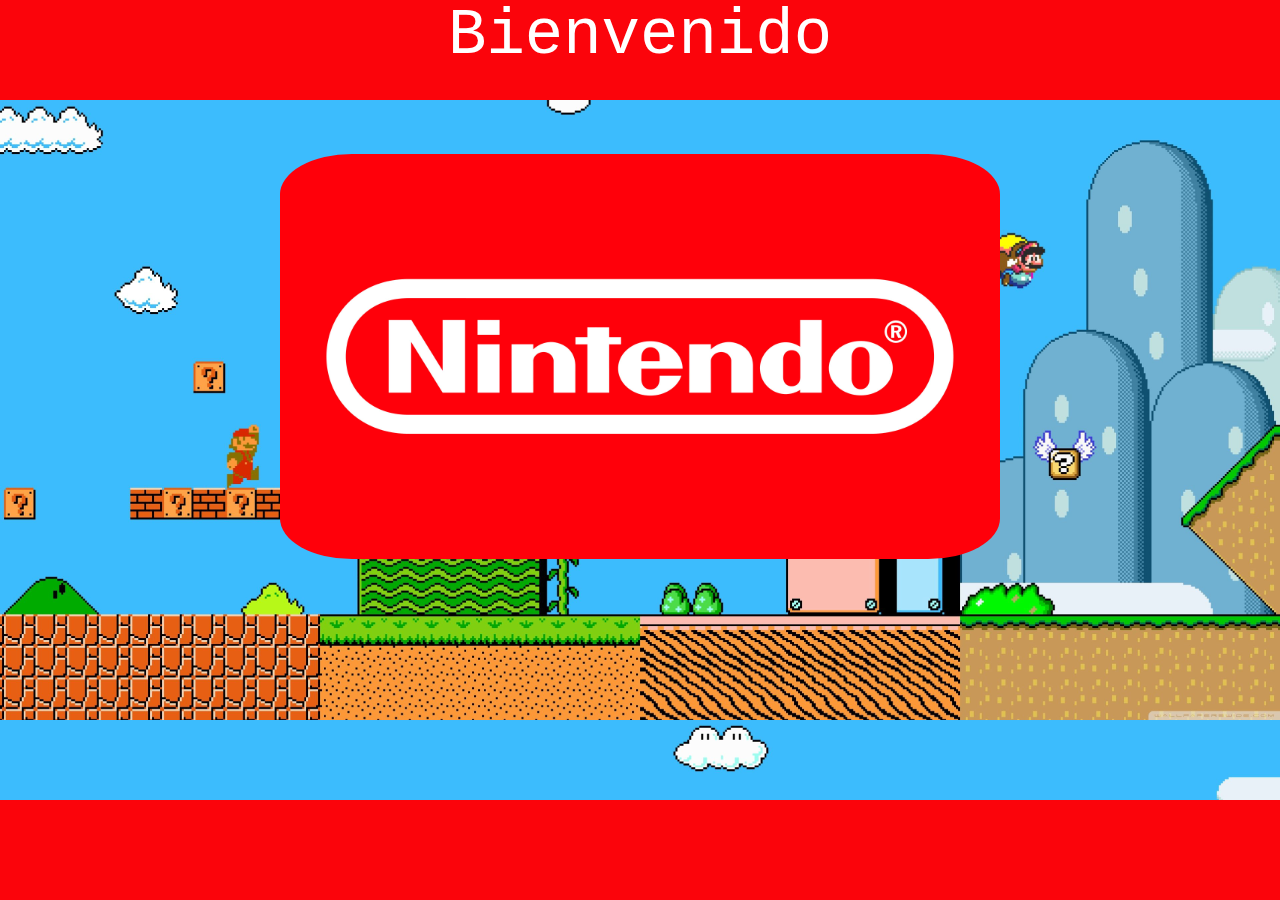
<file: index.html>
<!-- 
Nombre: Ángel Ruíz García
Fecha de publicación: 6 de Julio del 2021
Ultima actualisación: 
Descripción:

-->

<!DOCTYPE html>
<html>
	<head>
		<title>Nintendo</title>
        <meta charset="utf-8">
        <link rel="icon" href="https://i.pinimg.com/originals/7f/26/53/7f265399d5e91d016acc47d24fffbe43.jpg">
		<link rel="stylesheet" type="text/css" href="Estilos.css">
        <meta name="viewport" content="width=device-width, initial-scale=1.0">
	</head>
	<body>
        <header>
             <div class="Titulo">Bienvenido</div>
        </header>
        <main>
            <div class="div-img hidden">
            <center><a href="Principal.html"><img class="img" src="Nilogo.jpg"></a></center>
            </div>
        </main>
        <footer></footer>
</body> 
</html>
</file>
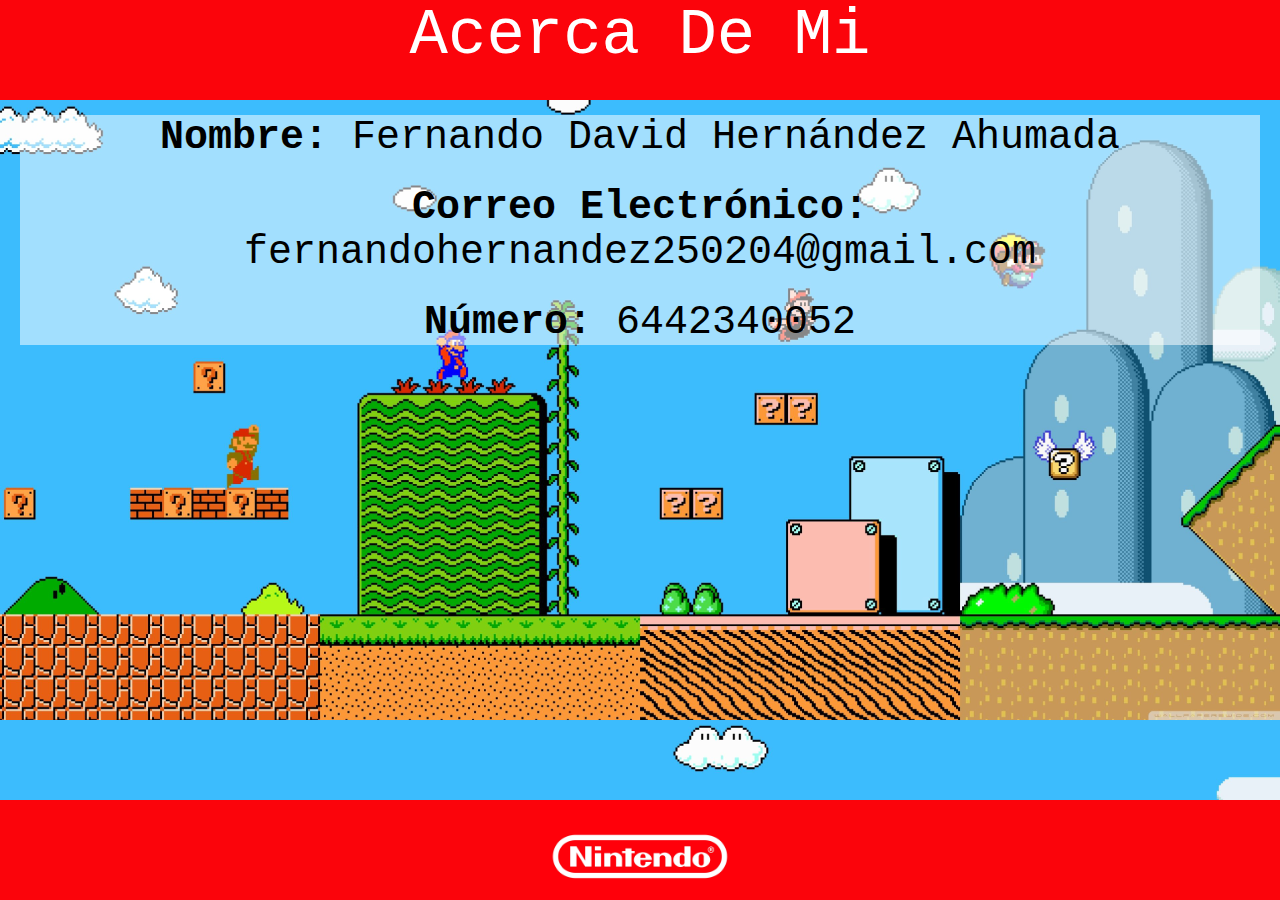
<file: AcercaDe.html>
<!-- 
Nombre: Ángel Ruíz García
Fecha de publicación: 6 de Julio del 2021
Ultima actualisación: 
Descripción:

-->

<!DOCTYPE html>
<html>
    <head>
        <title>Nintendo</title>
        <meta charset="utf-8">
        <link rel="icon" href="https://i.pinimg.com/originals/7f/26/53/7f265399d5e91d016acc47d24fffbe43.jpg">
		<link rel="stylesheet" type="text/css" href="Estilos.css">
        <meta name="viewport" content="width=device-width, initial-scale=1.0">
    </head>
    <body>
        <header>
            <div class="Titulo">Acerca De Mi</div>
        </header>

        <br><br><br><br><br>
        <center>
            <div class="Transparente">
                <p class="Palabras"><b>Nombre:</b> Fernando David Hernández Ahumada</p>
                <p class="Palabras"><b>Correo Electrónico:</b> fernandohernandez250204@gmail.com</p>
                <p class="Palabras"><b>Número:</b> 6442340052</p>
            </div>
        </center>
        <br><br><br><br><br>

        <footer>
            <a href="Principal.html"><img class="ImagenLogo" src="Nilogo.jpg"></a>
        </footer>
    </body>
</html>
</file>
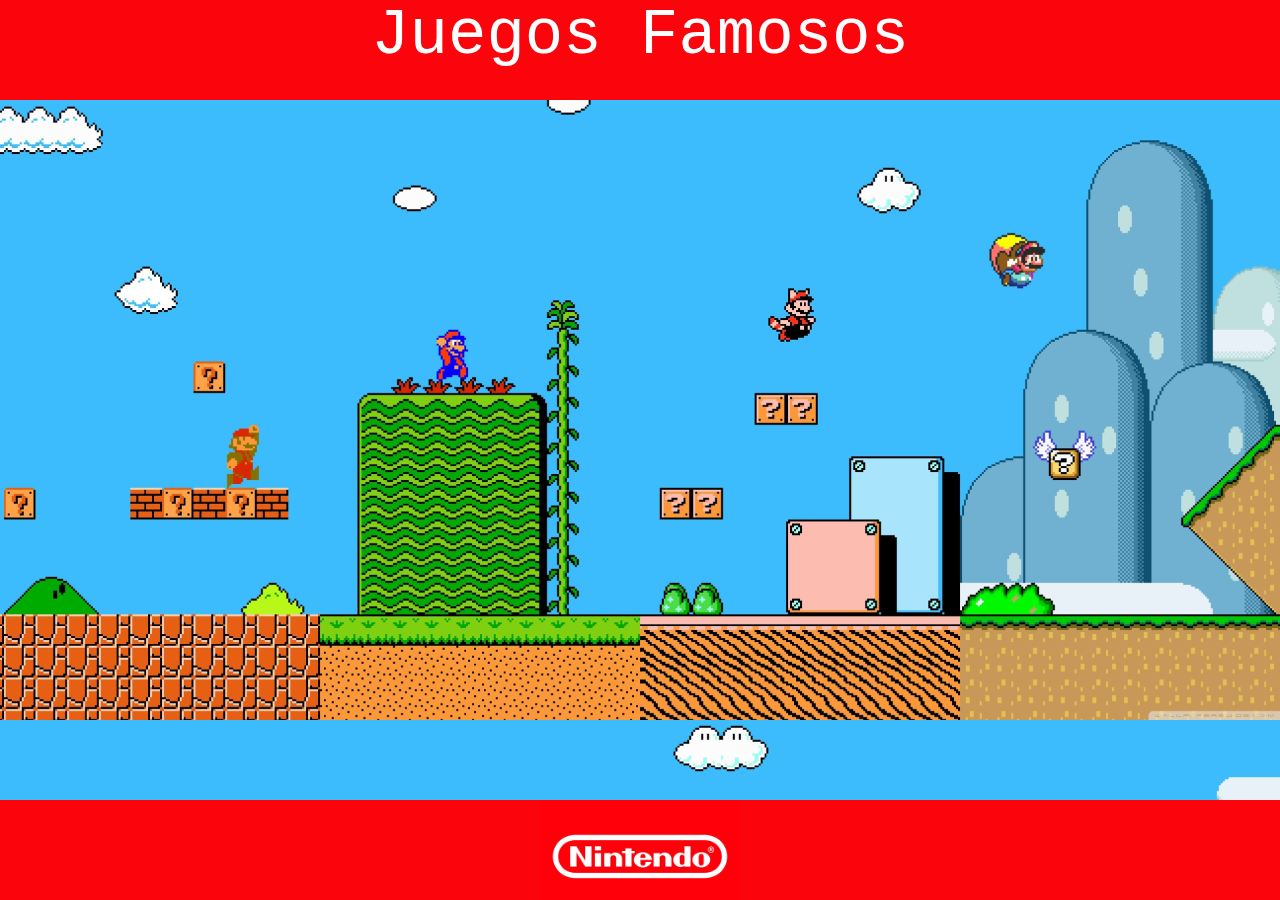
<file: AcercaDeNosotros.html>
<!-- 
Nombre: Ángel Ruíz García
Fecha de publicación: 6 de Julio del 2021
Ultima actualisación: 
Descripción:

-->

<!DOCTYPE html>
<html>
    <head>
        <title>Nintendo</title>
        <meta charset="utf-8">
        <link rel="icon" href="https://i.pinimg.com/originals/7f/26/53/7f265399d5e91d016acc47d24fffbe43.jpg">
		<link rel="stylesheet" type="text/css" href="Estilos.css">
        <meta name="viewport" content="width=device-width, initial-scale=1.0">
    </head>
    <body>
        <header>
            <div class="Titulo">Juegos Famosos</div>
        </header>

        <center>


        </center>
        
        <footer>
            <a href="Principal.html"><img class="ImagenLogo" src="Nilogo.jpg"></a>
        </footer>
    </body>
</html>
</file>
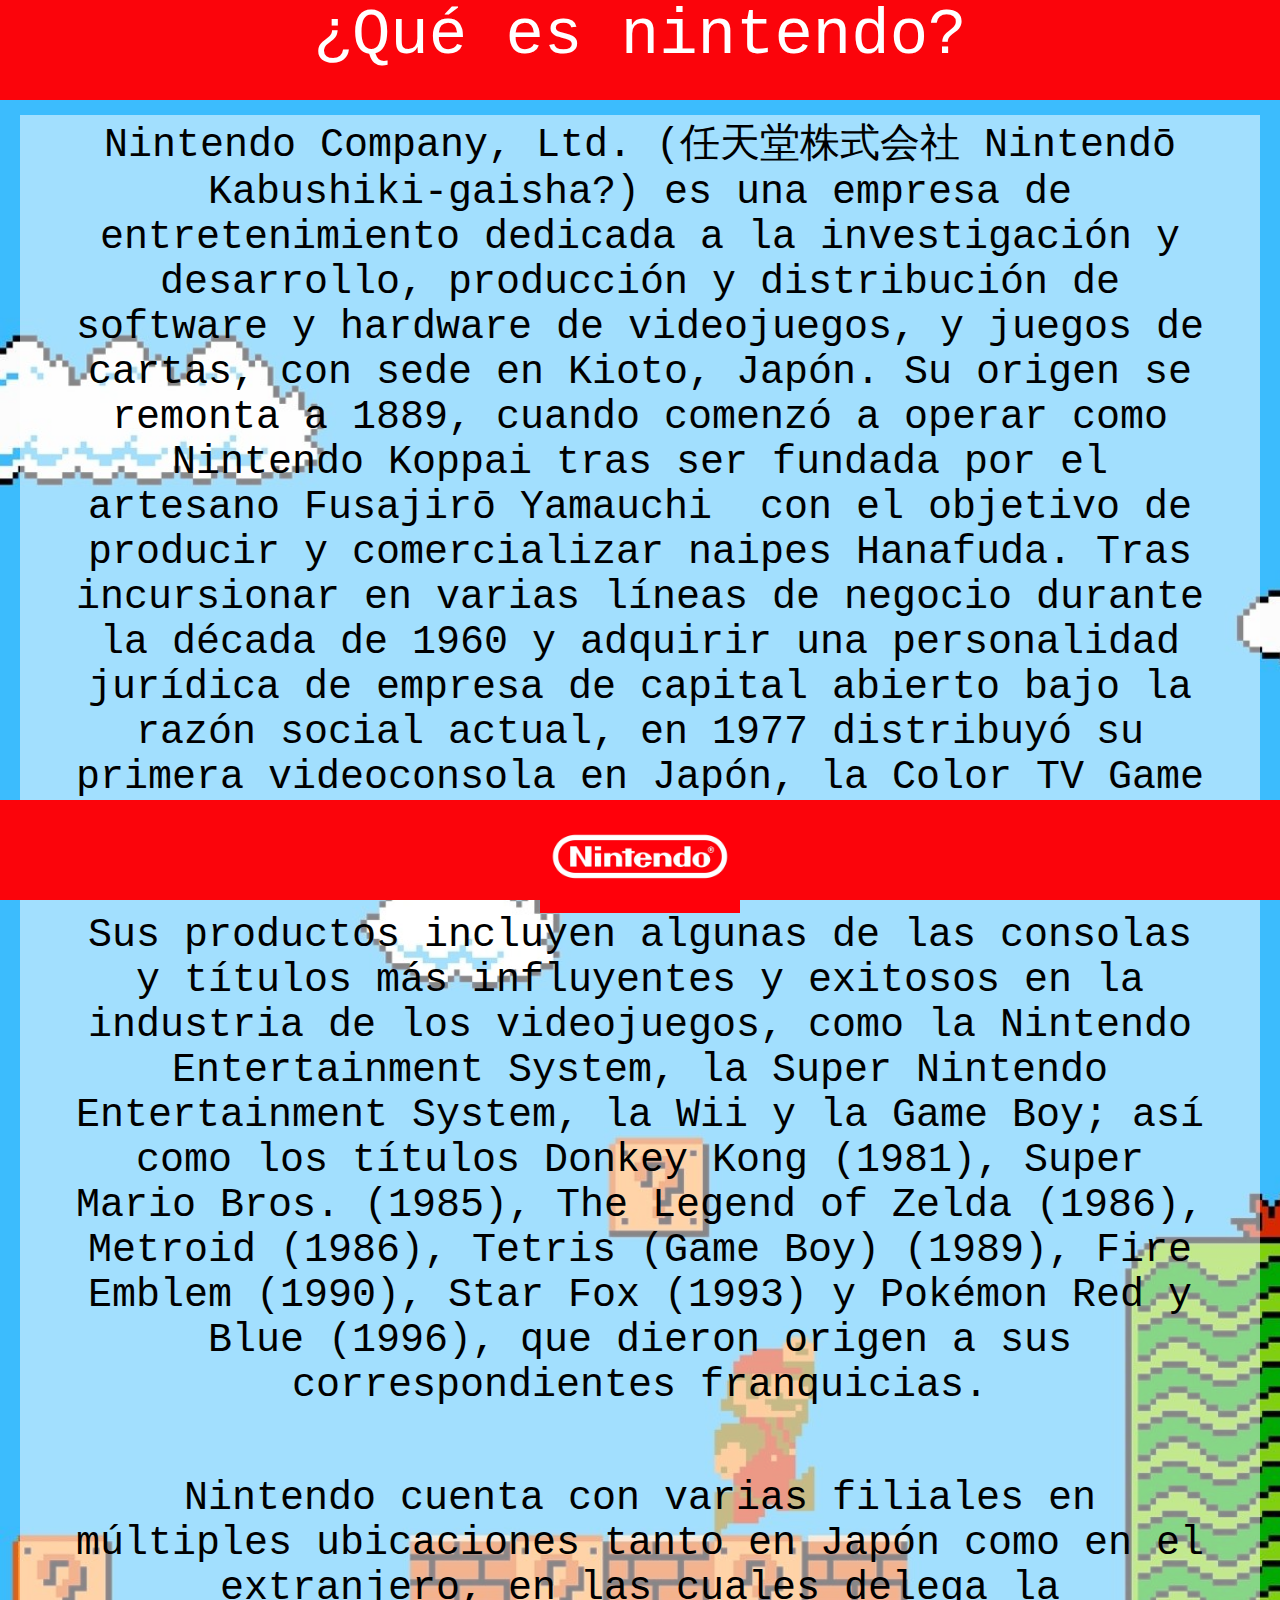
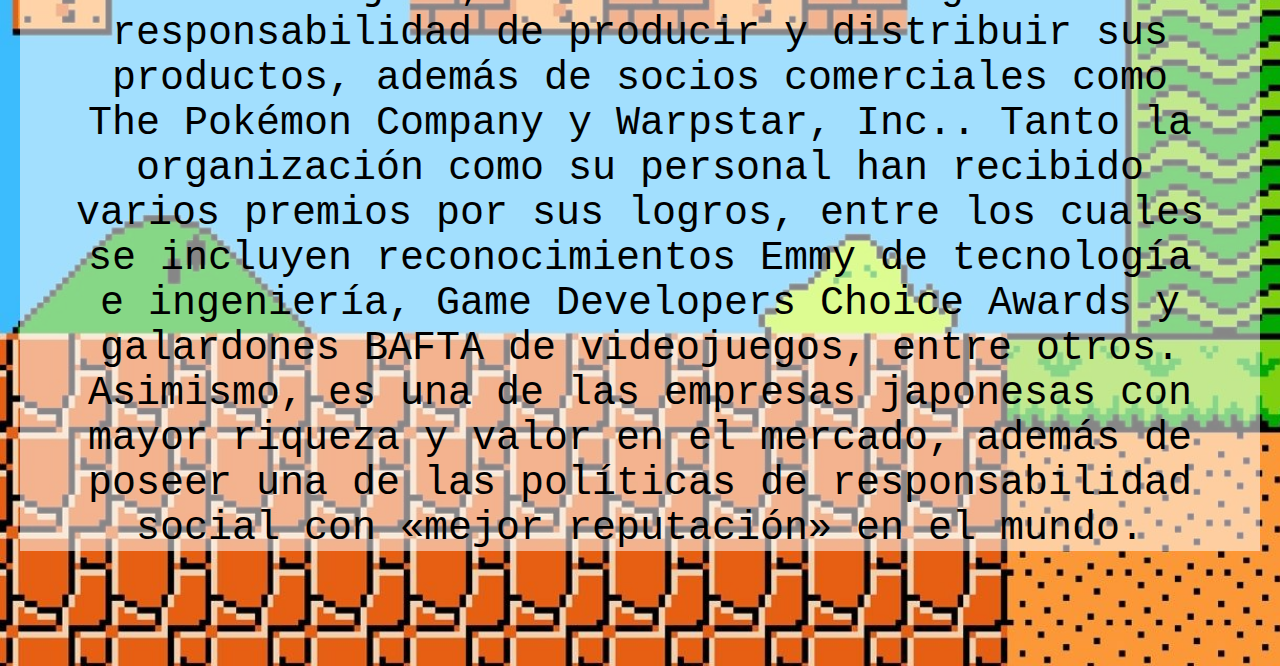
<file: InformacionGeneral.html>
<!-- 
Nombre: Ángel Ruíz García
Fecha de publicación: 6 de Julio del 2021
Ultima actualisación: 
Descripción:

-->

<!DOCTYPE html>
<html>
    <head>
        <title>Nintendo</title>
        <meta charset="utf-8">
        <link rel="icon" href="https://i.pinimg.com/originals/7f/26/53/7f265399d5e91d016acc47d24fffbe43.jpg">
		<link rel="stylesheet" type="text/css" href="Estilos.css">
        <meta name="viewport" content="width=device-width, initial-scale=1.0">
    </head>
    <body>
        <header>
            <div class="Titulo">¿Qué es nintendo?</div>
        </header>

        <br><br><br><br><br>
		<center>
            <div class="Transparente">
		        <p class="Palabras">​Nintendo Company, Ltd. (任天堂株式会社 Nintendō Kabushiki-gaisha?) es una empresa de entretenimiento dedicada a la investigación y desarrollo, producción y distribución de software y hardware de videojuegos, y juegos de cartas, con sede en Kioto, Japón. Su origen se remonta a 1889, cuando comenzó a operar como Nintendo Koppai tras ser fundada por el artesano Fusajirō Yamauchi ​ con el objetivo de producir y comercializar naipes Hanafuda. Tras incursionar en varias líneas de negocio durante la década de 1960 y adquirir una personalidad jurídica de empresa de capital abierto bajo la razón social actual, en 1977 distribuyó su primera videoconsola en Japón, la Color TV Game 15.</p>
                <br>
                <p class="Palabras">Sus productos incluyen algunas de las consolas y títulos más influyentes y exitosos en la industria de los videojuegos, como la Nintendo Entertainment System, la Super Nintendo Entertainment System,​ la Wii y la Game Boy; así como los títulos Donkey Kong (1981), Super Mario Bros. (1985), The Legend of Zelda (1986), Metroid (1986), Tetris (Game Boy) (1989), Fire Emblem (1990), Star Fox (1993) y Pokémon Red y Blue (1996), que dieron origen a sus correspondientes franquicias.</p>
                <br>
                <p class="Palabras">Nintendo cuenta con varias filiales en múltiples ubicaciones tanto en Japón como en el extranjero, en las cuales delega la responsabilidad de producir y distribuir sus productos, además de socios comerciales como The Pokémon Company y Warpstar, Inc..​ Tanto la organización como su personal han recibido varios premios por sus logros, entre los cuales se incluyen reconocimientos Emmy de tecnología e ingeniería, Game Developers Choice Awards y galardones BAFTA de videojuegos, entre otros. Asimismo, es una de las empresas japonesas con mayor riqueza y valor en el mercado,​ además de poseer una de las políticas de responsabilidad social con «mejor reputación» en el mundo.</p>
            </div>
        </center>
        <br><br><br><br><br>

        <footer>
            <a href="Principal.html"><img class="ImagenLogo" src="Nilogo.jpg"></a>
        </footer>
    </body>
</html>
</file>
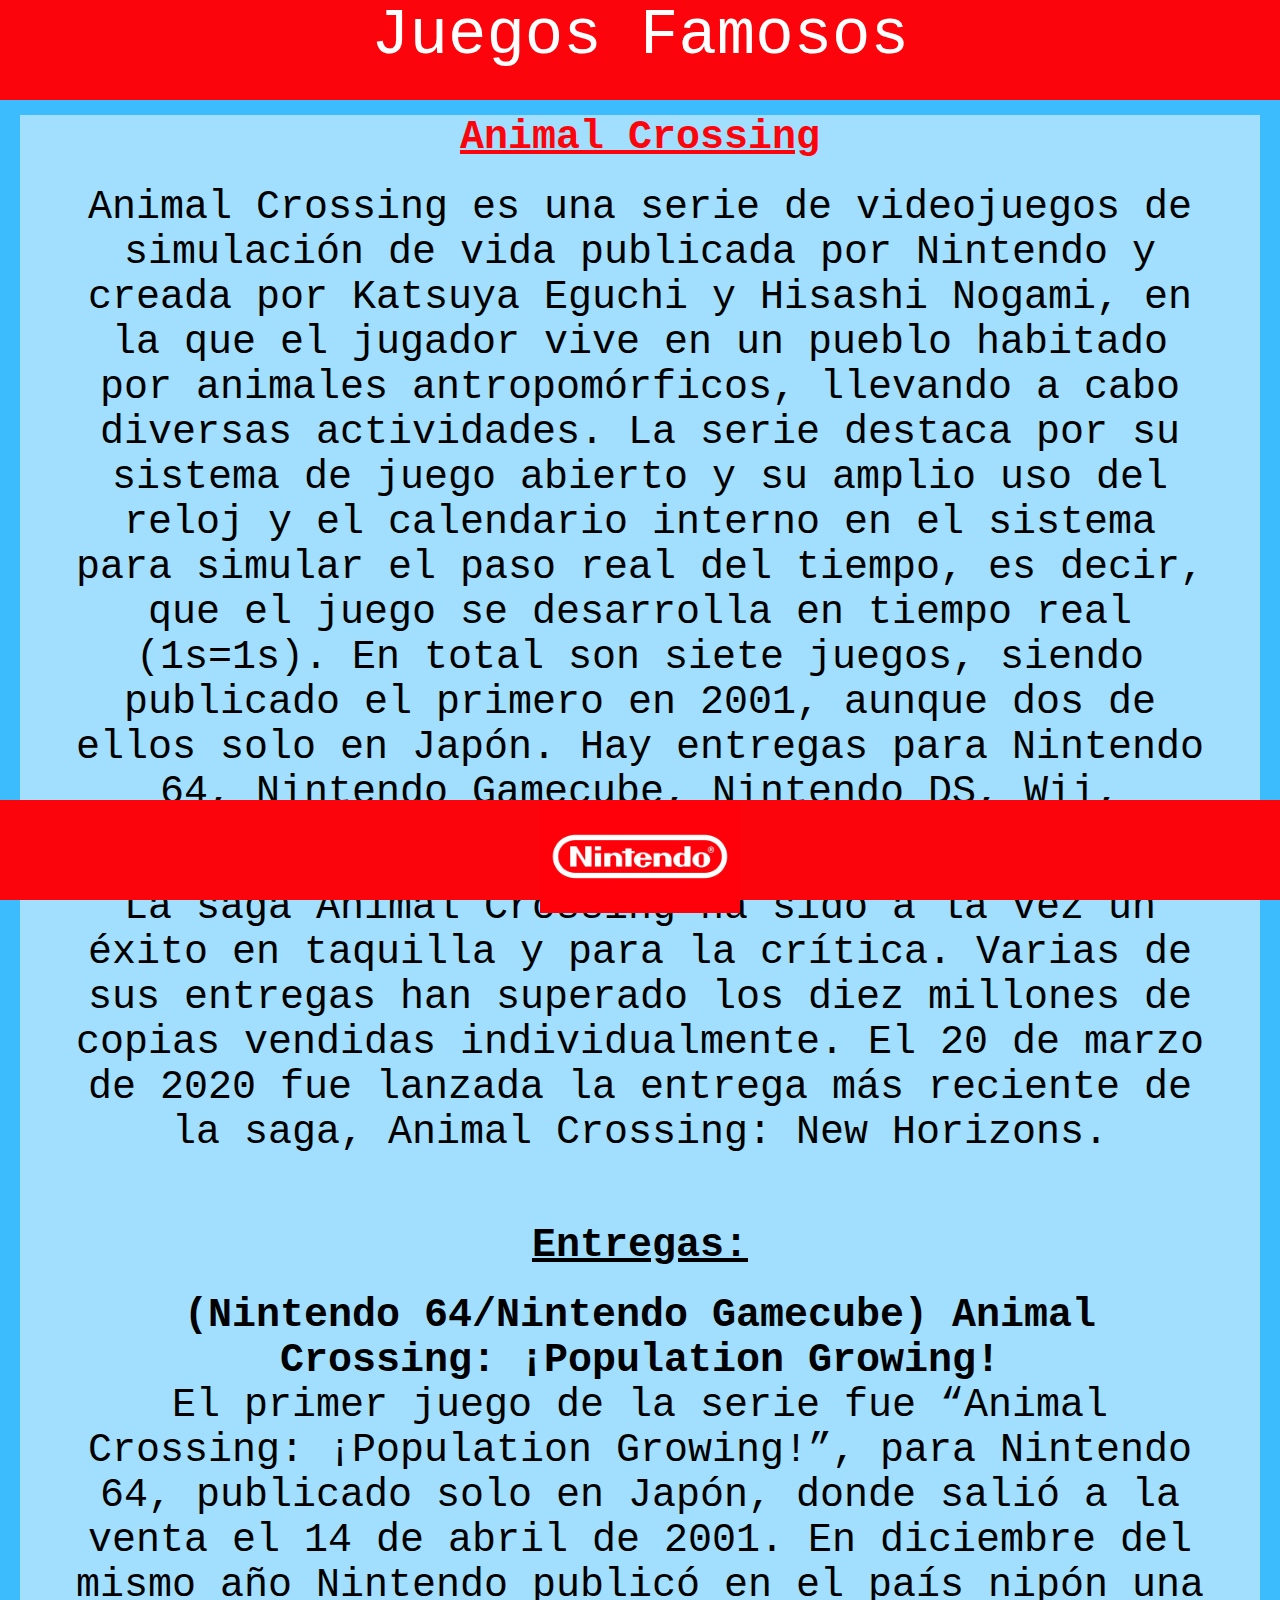
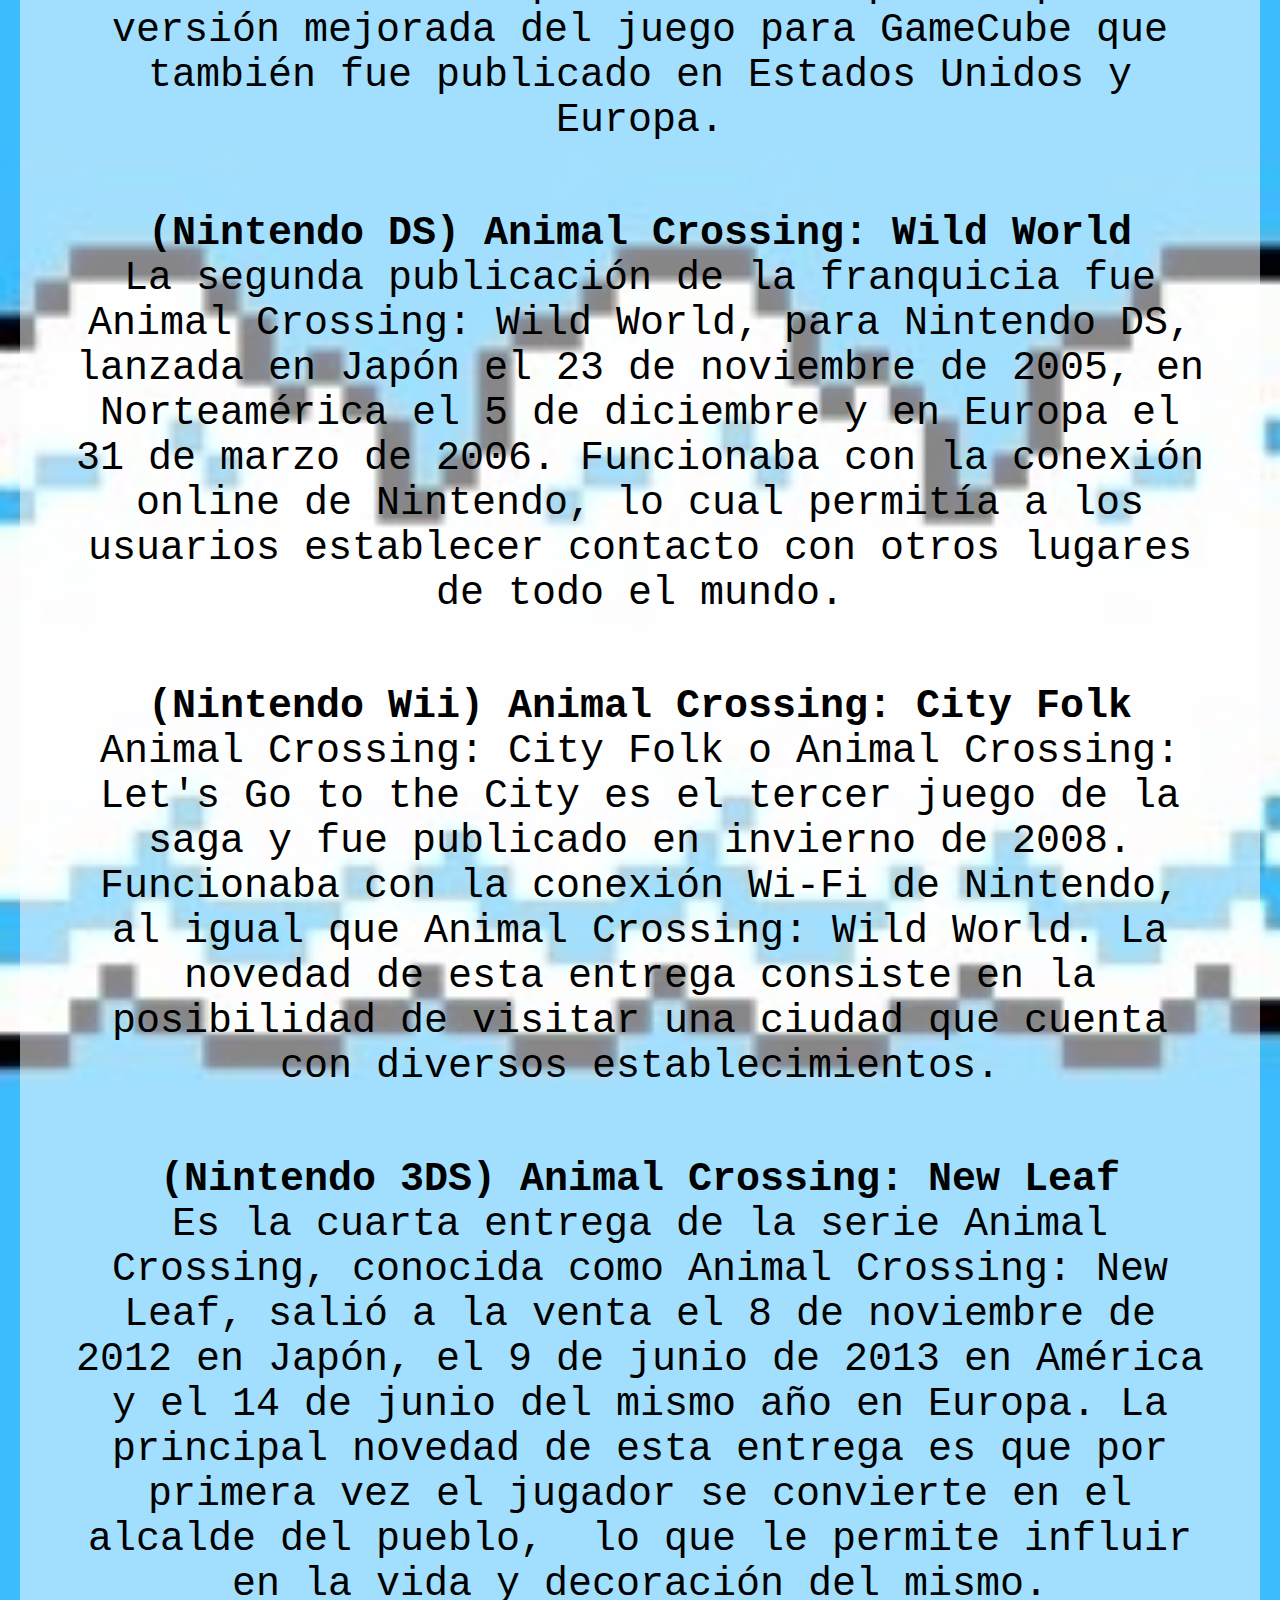
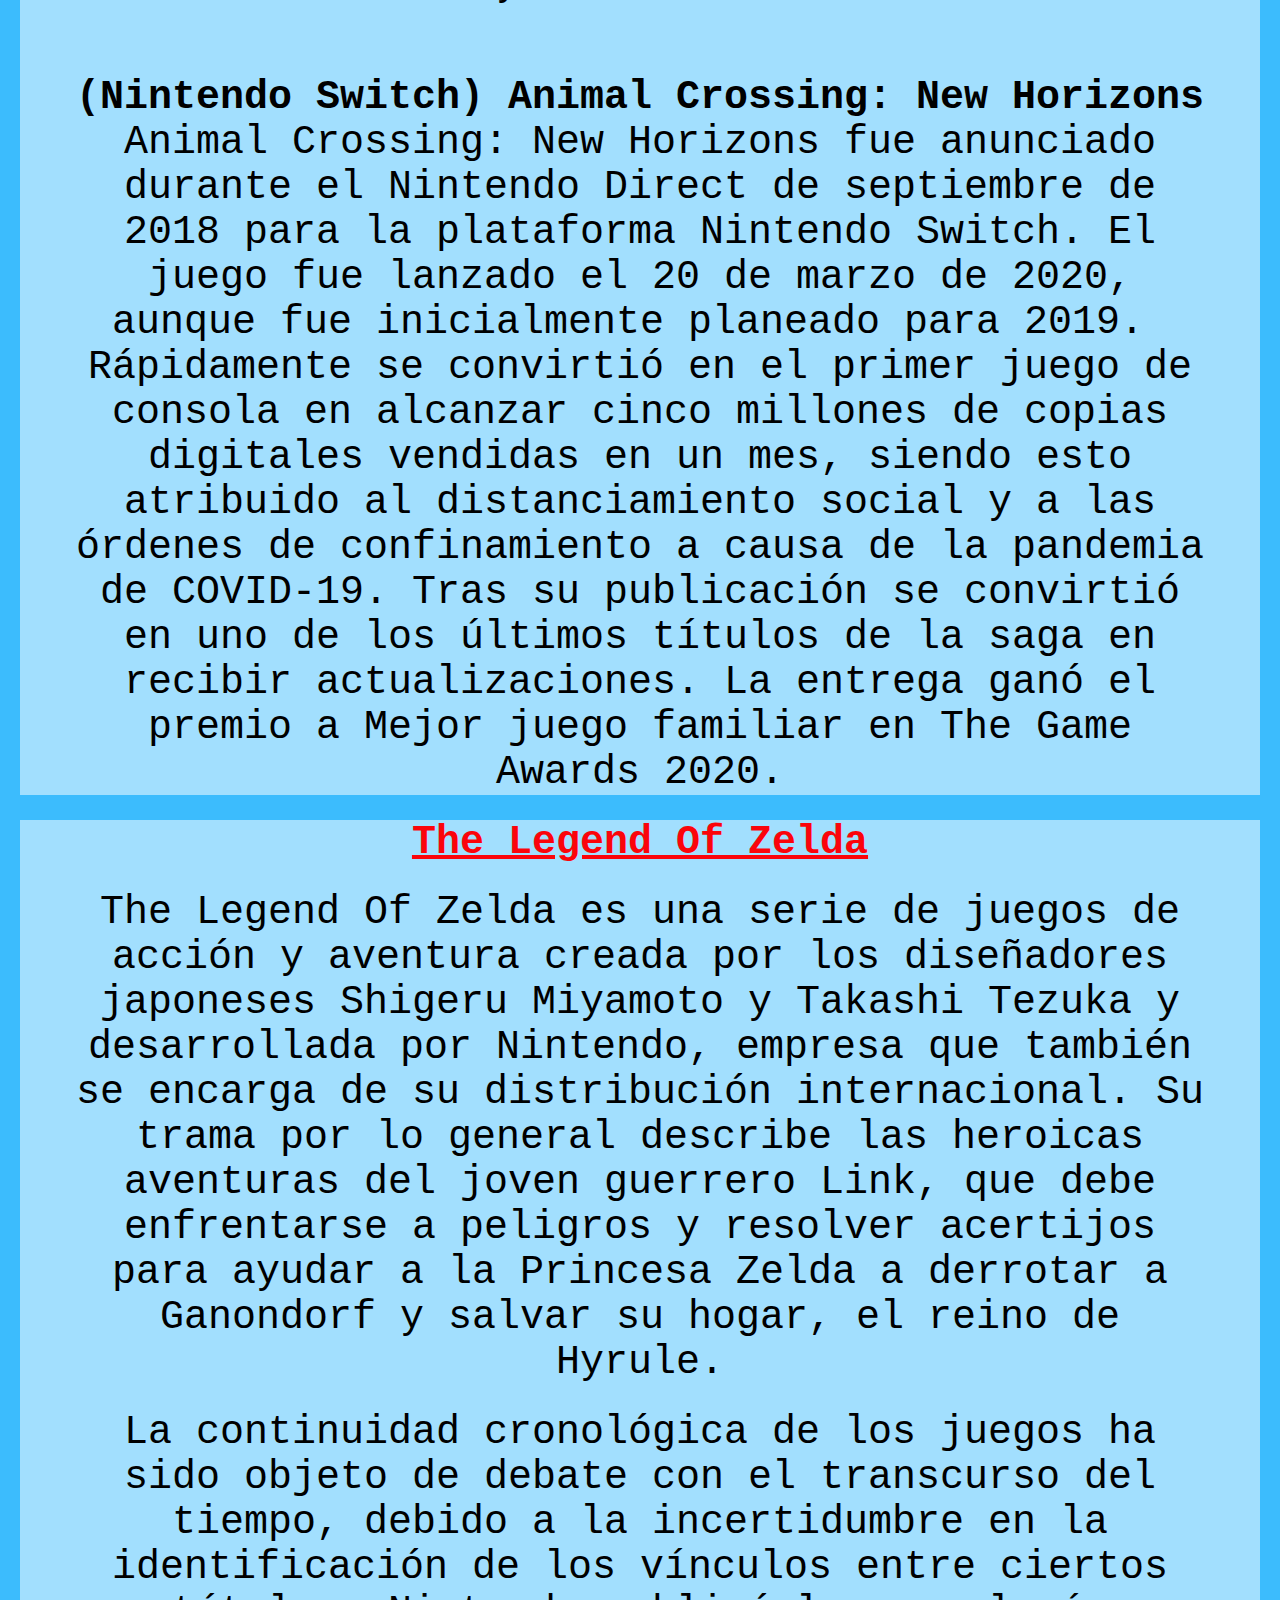
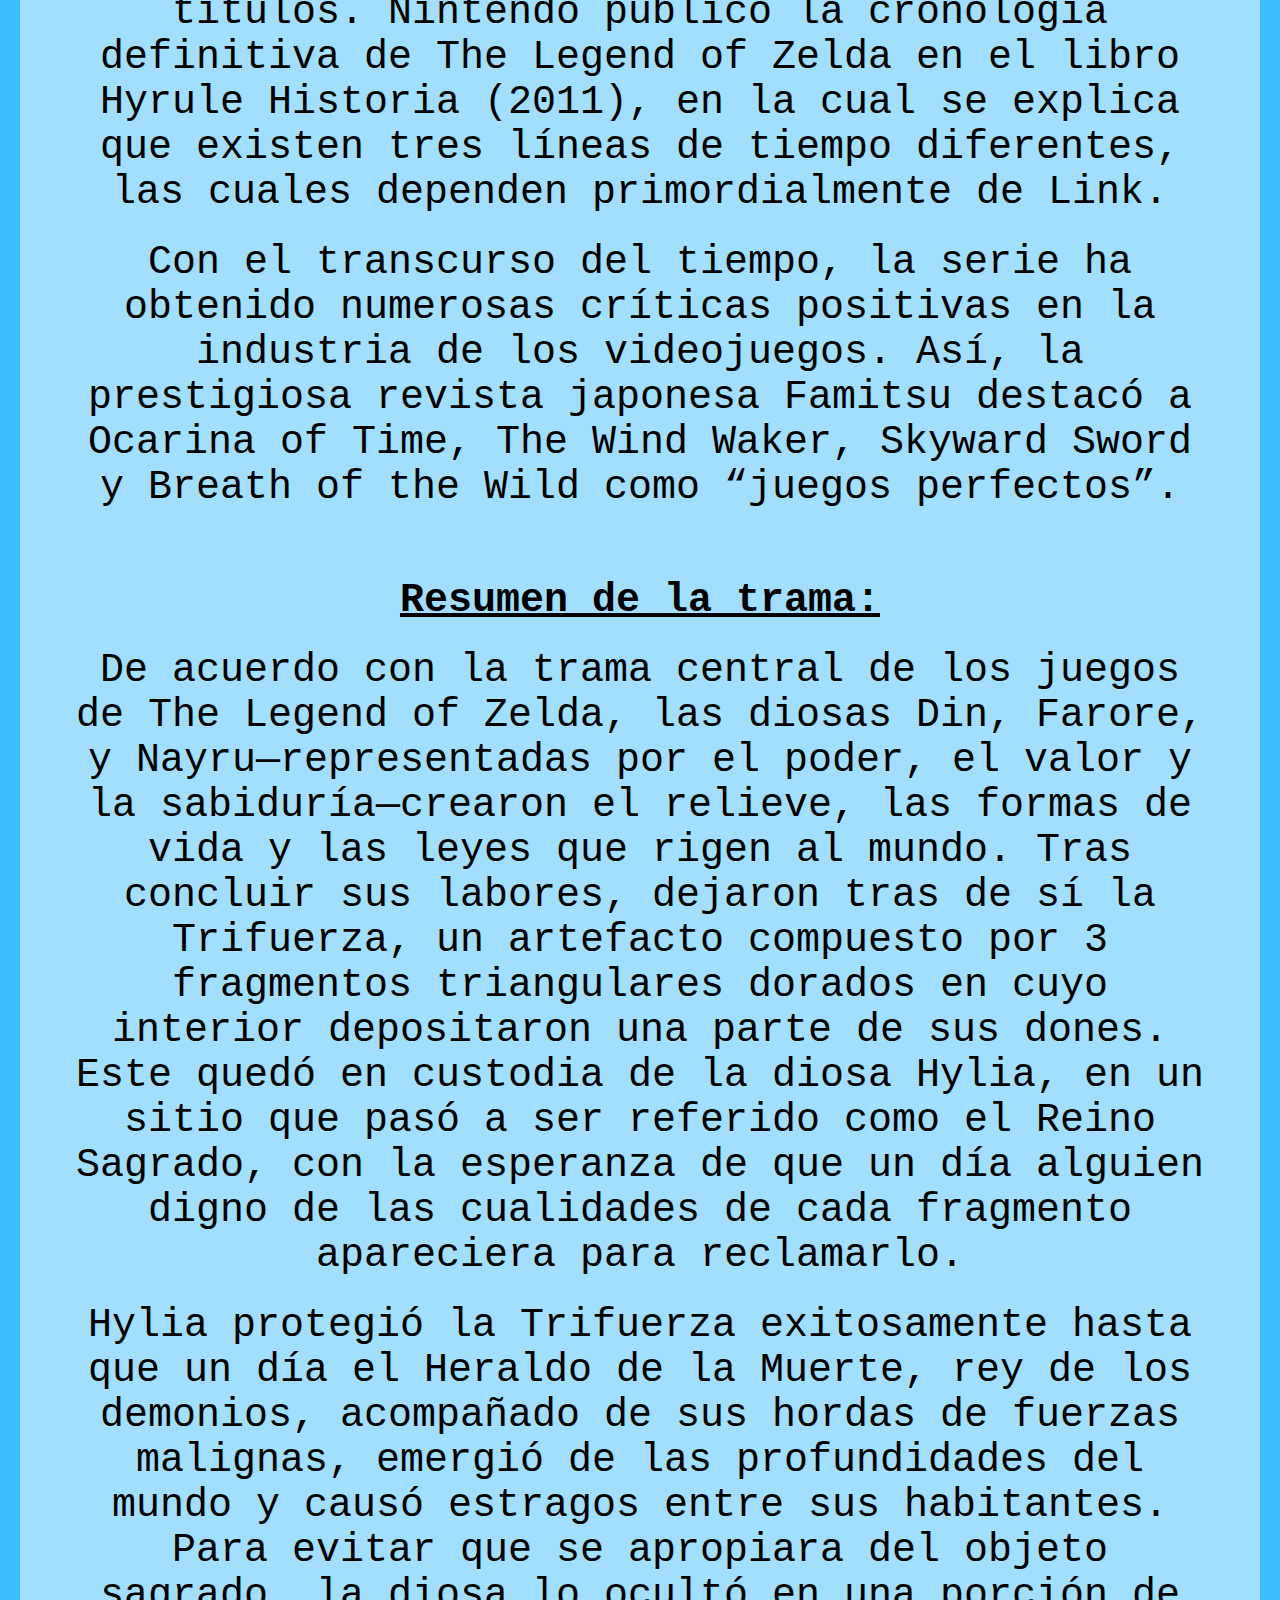
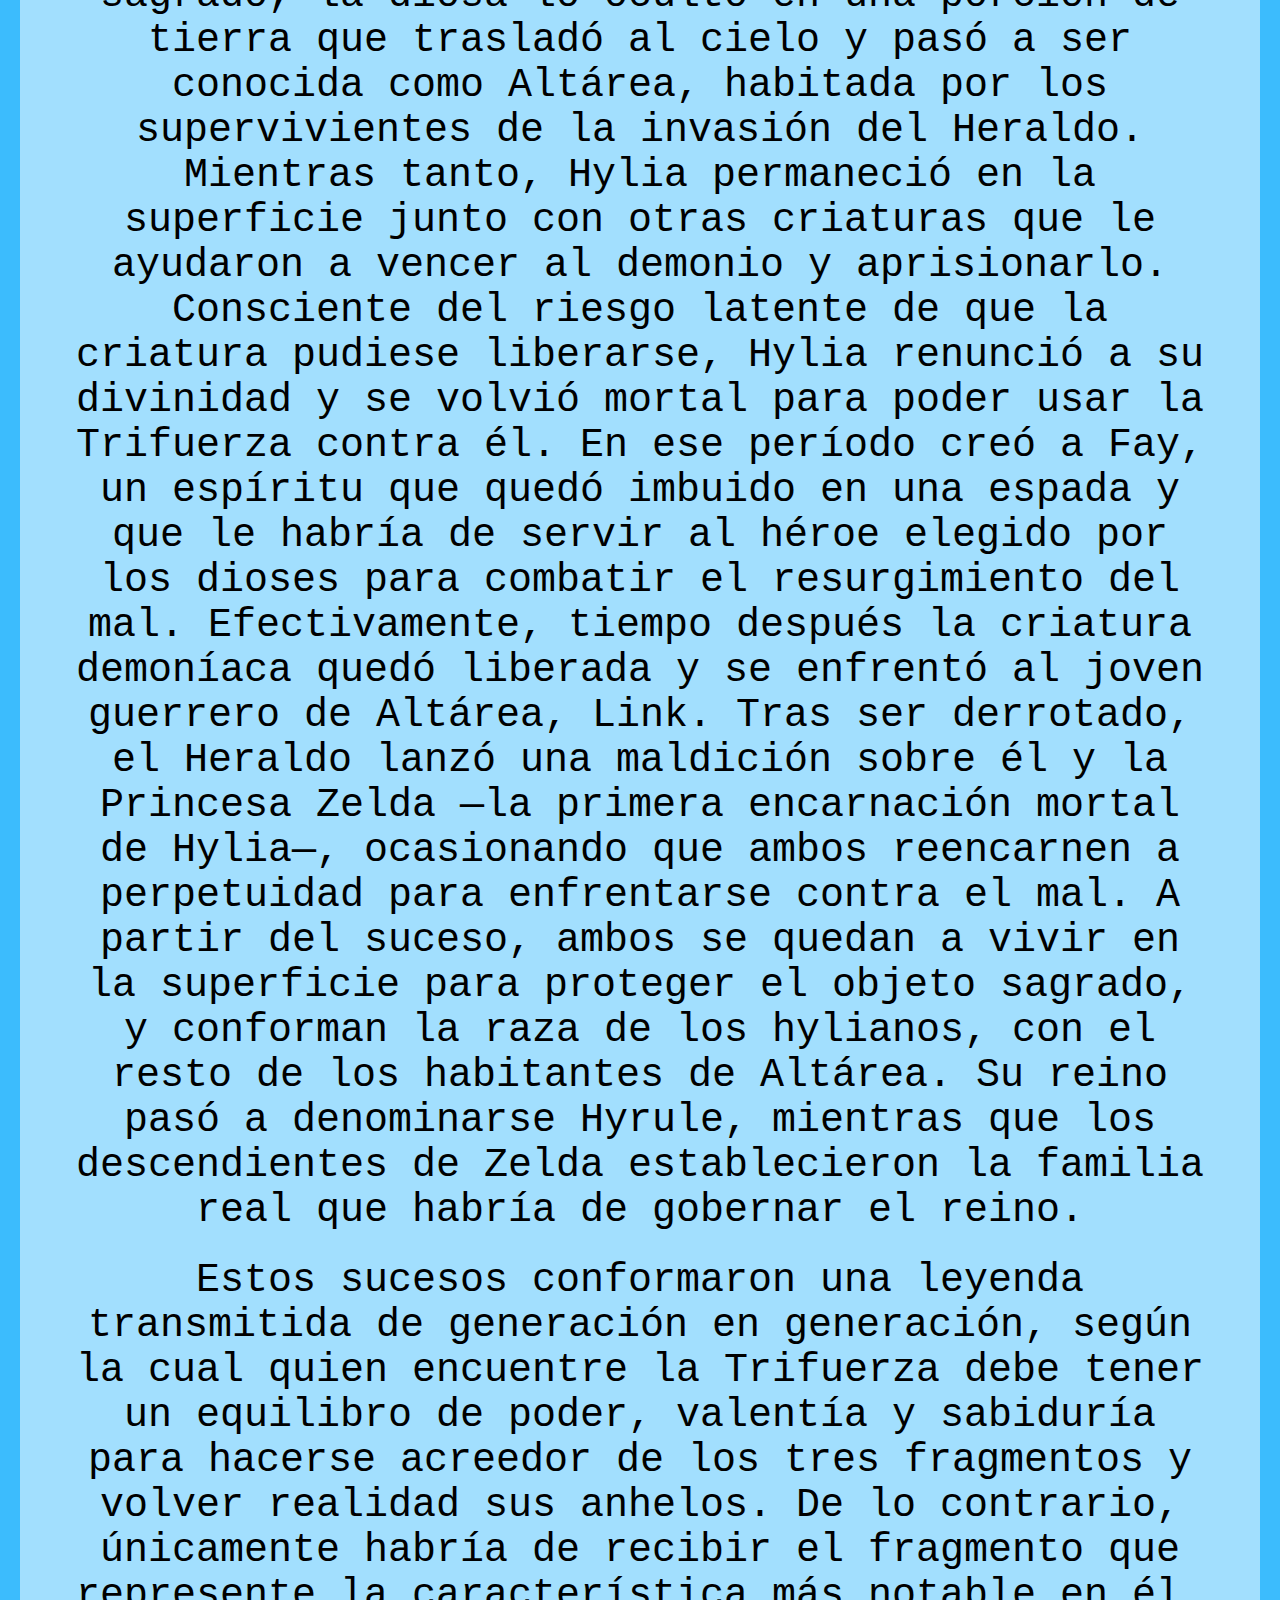
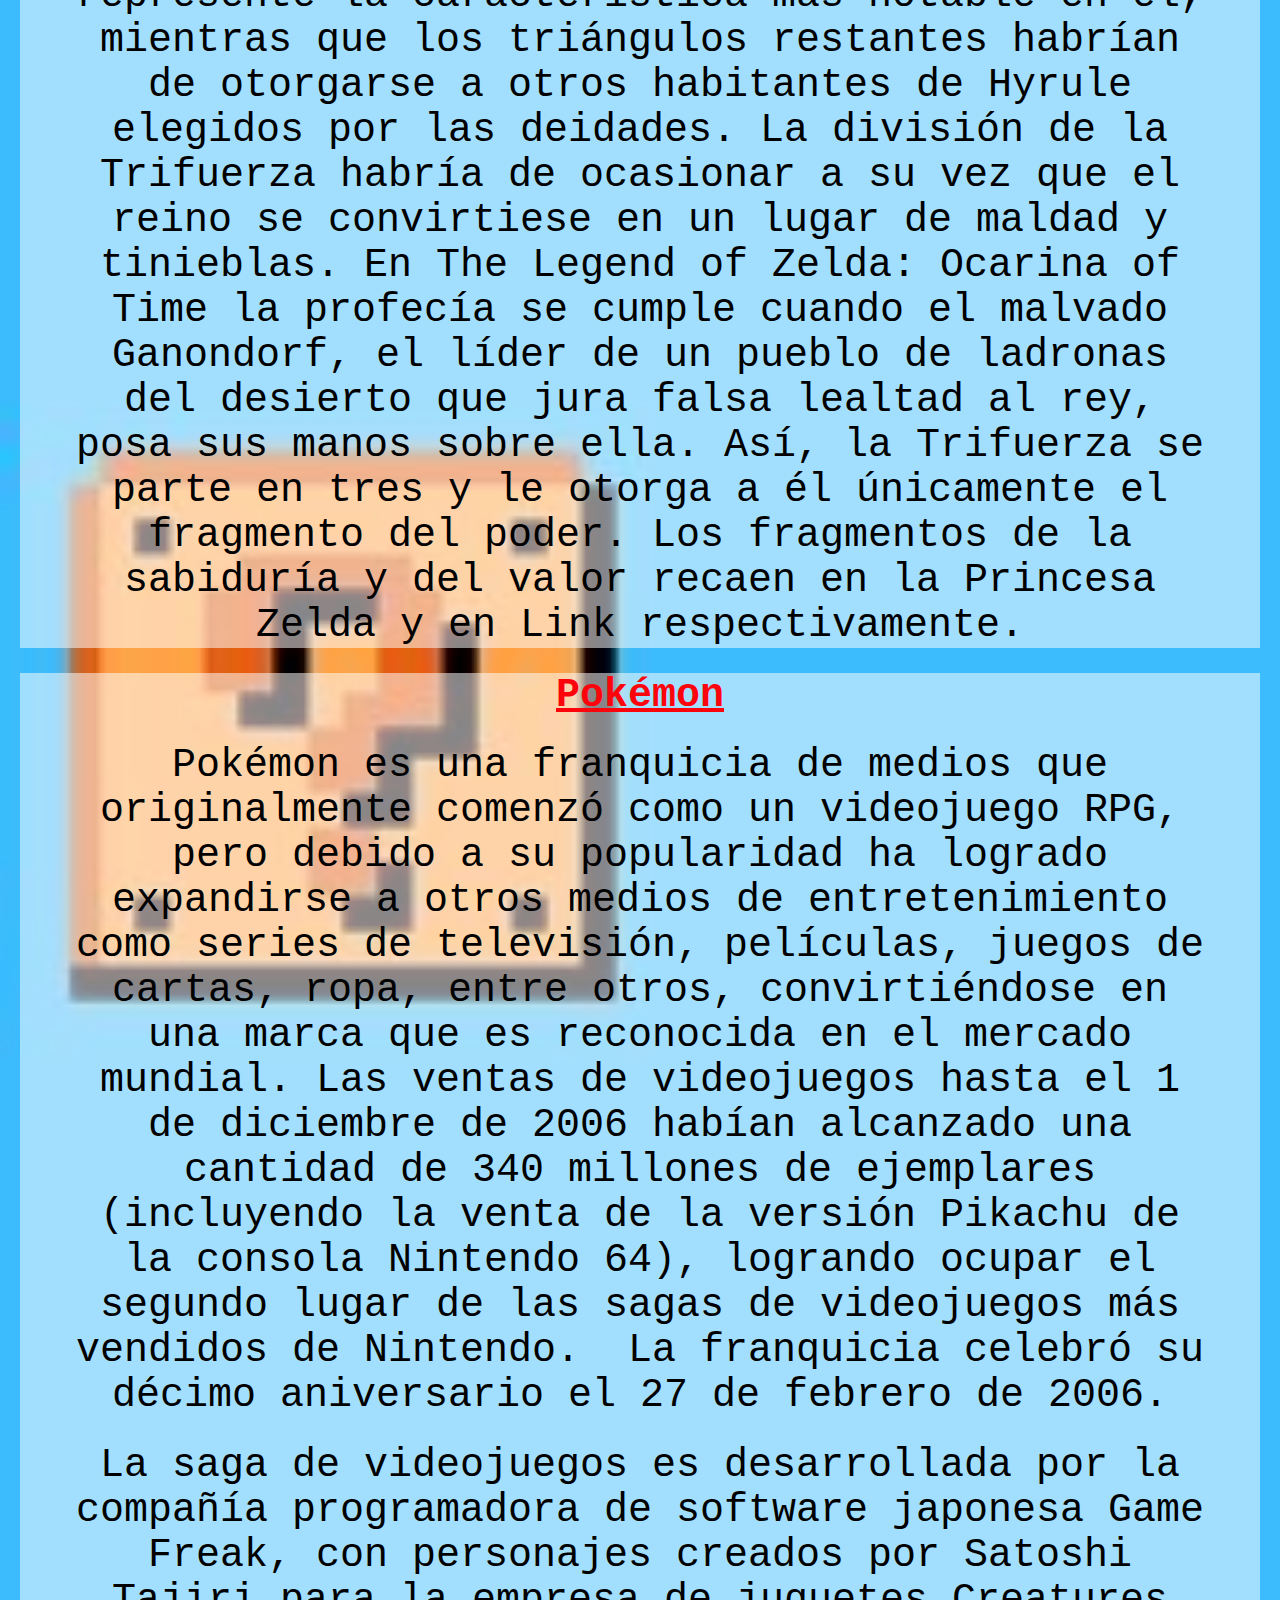
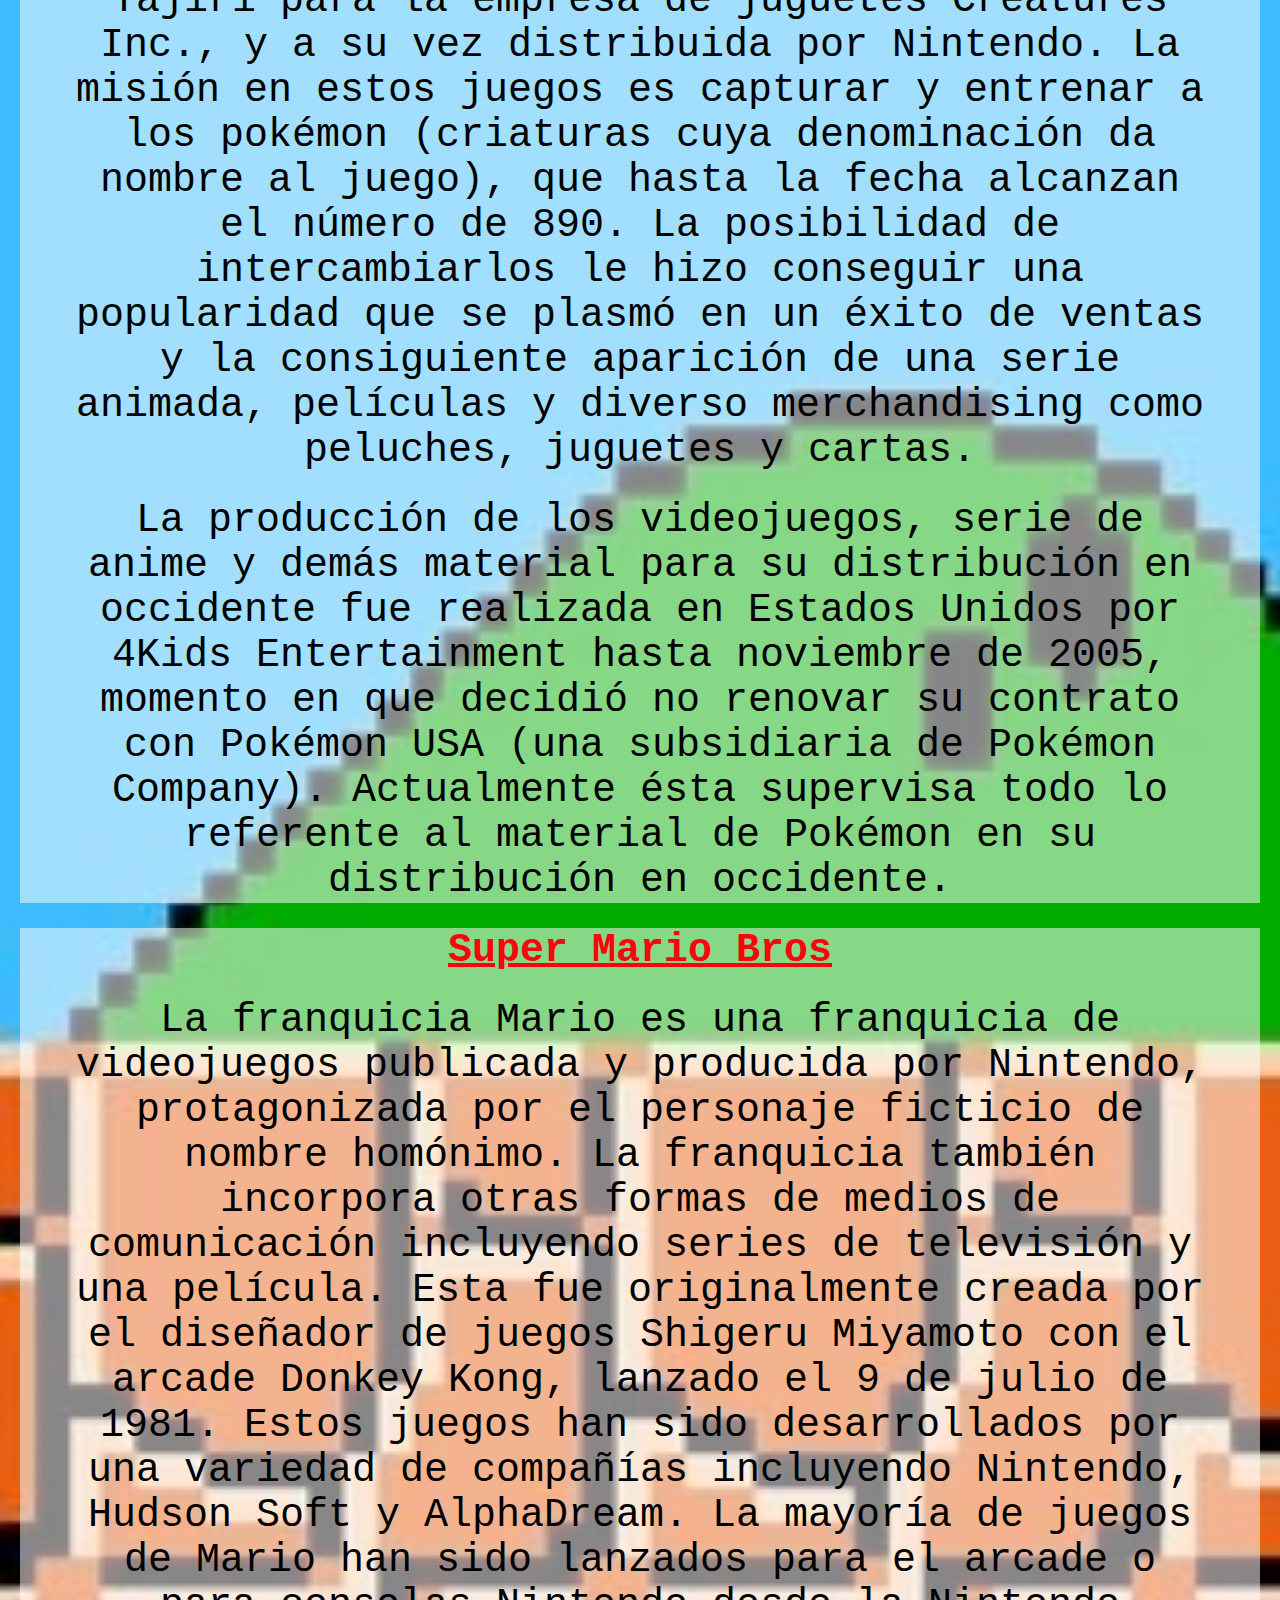
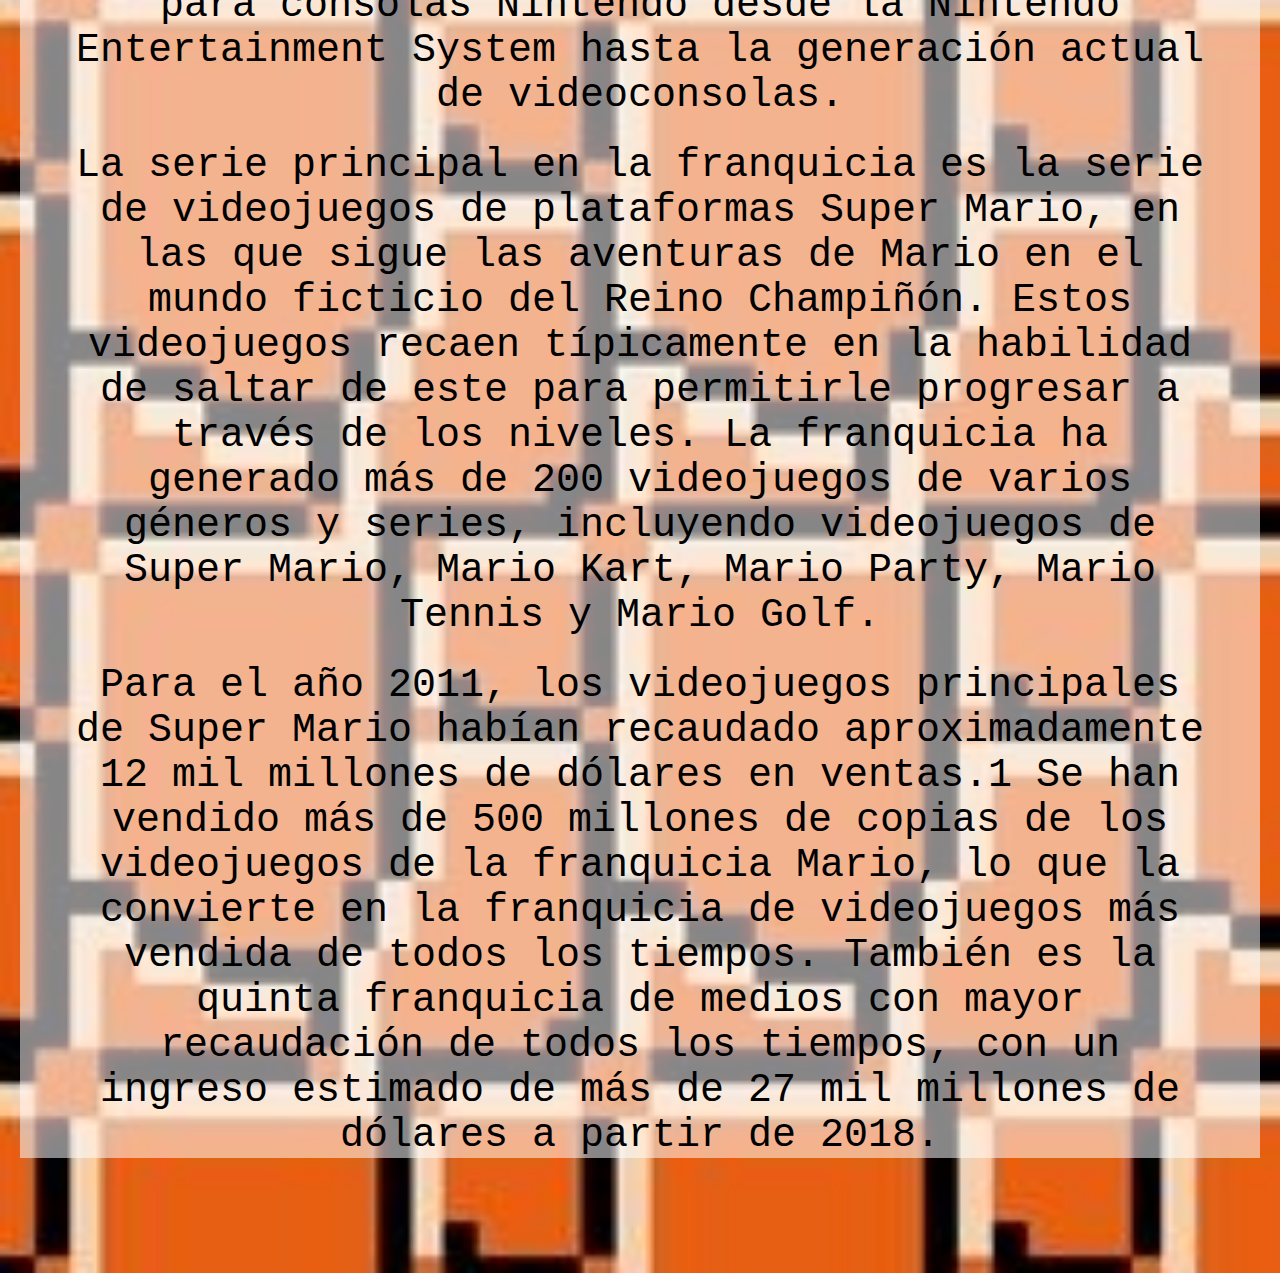
<file: JuegosFamosos.html>
<!-- 
Nombre: Ángel Ruíz García
Fecha de publicación: 6 de Julio del 2021
Ultima actualisación: 
Descripción:

-->

<!DOCTYPE html>
<html>
    <head>
        <title>Nintendo</title>
        <meta charset="utf-8">
        <link rel="icon" href="https://i.pinimg.com/originals/7f/26/53/7f265399d5e91d016acc47d24fffbe43.jpg">
		<link rel="stylesheet" type="text/css" href="Estilos.css">
        <meta name="viewport" content="width=device-width, initial-scale=1.0">
    </head>
    <body>
        <header>
            <div class="Titulo">Juegos Famosos</div>
        </header>

        <br><br><br><br><br>
        <center>
            <div class="Transparente">
		        <p class="Palabras"><a href="https://animal-crossing.com/es/" target="_blank"><b>Animal Crossing</b></a></p>
                <p class="Palabras">Animal Crossing es una serie de videojuegos de simulación de vida publicada por Nintendo y creada por Katsuya Eguchi y Hisashi Nogami, en la que el jugador vive en un pueblo habitado por animales antropomórficos, llevando a cabo diversas actividades. La serie destaca por su sistema de juego abierto y su amplio uso del reloj y el calendario interno en el sistema para simular el paso real del tiempo, es decir, que el juego se desarrolla en tiempo real (1s=1s). En total son siete juegos, siendo publicado el primero en 2001, aunque dos de ellos solo en Japón. Hay entregas para Nintendo 64, Nintendo Gamecube, Nintendo DS, Wii, Nintendo 3DS y Nintendo Switch.</p>
                <p class="Palabras">La saga Animal Crossing ha sido a la vez un éxito en taquilla y para la crítica. Varias de sus entregas han superado los diez millones de copias vendidas individualmente. El 20 de marzo de 2020 fue lanzada la entrega más reciente de la saga, Animal Crossing: New Horizons.</p>
                <br>
                <p class="Palabras"><u><b>Entregas:</b></u></p>
                <p class="Palabras"><b>(Nintendo 64/Nintendo Gamecube) Animal Crossing: ¡Population Growing!</b><br>El primer juego de la serie fue “Animal Crossing: ¡Population Growing!”, para Nintendo 64, publicado solo en Japón, donde salió a la venta el 14 de abril de 2001. En diciembre del mismo año Nintendo publicó en el país nipón una versión mejorada del juego para GameCube que también fue publicado en Estados Unidos y Europa.</p>
                <br>
                <p class="Palabras"><b>(Nintendo DS) Animal Crossing: Wild World</b><br>La segunda publicación de la franquicia fue Animal Crossing: Wild World, para Nintendo DS, lanzada en Japón el 23 de noviembre de 2005, en Norteamérica el 5 de diciembre y en Europa el 31 de marzo de 2006. Funcionaba con la conexión online de Nintendo, lo cual permitía a los usuarios establecer contacto con otros lugares de todo el mundo.</p>
                <br>
                <p class="Palabras"><b>(Nintendo Wii) Animal Crossing: City Folk</b><br>Animal Crossing: City Folk o Animal Crossing: Let's Go to the City es el tercer juego de la saga y fue publicado en invierno de 2008. Funcionaba con la conexión Wi-Fi de Nintendo, al igual que Animal Crossing: Wild World. La novedad de esta entrega consiste en la posibilidad de visitar una ciudad que cuenta con diversos establecimientos.</p>
                <br>
                <p class="Palabras"><b>(Nintendo 3DS) Animal Crossing: New Leaf</b><br>Es la cuarta entrega de la serie Animal Crossing, conocida como Animal Crossing: New Leaf, salió a la venta el 8 de noviembre de 2012 en Japón, el 9 de junio de 2013 en América y el 14 de junio del mismo año en Europa. La principal novedad de esta entrega es que por primera vez el jugador se convierte en el alcalde del pueblo, ​ lo que le permite influir en la vida y decoración del mismo.</p>
                <br>
                <p class="Palabras"><b>(Nintendo Switch) Animal Crossing: New Horizons</b><br>Animal Crossing: New Horizons fue anunciado durante el Nintendo Direct de septiembre de 2018 para la plataforma Nintendo Switch. El juego fue lanzado el 20 de marzo de 2020, aunque fue inicialmente planeado para 2019. ​ Rápidamente se convirtió en el primer juego de consola en alcanzar cinco millones de copias digitales vendidas en un mes, siendo esto atribuido al distanciamiento social y a las órdenes de confinamiento a causa de la pandemia de COVID-19. ​Tras su publicación se convirtió en uno de los últimos títulos de la saga en recibir actualizaciones. La entrega ganó el premio a Mejor juego familiar en The Game Awards 2020.</p>
            </div>
            <div class="Transparente">
		        <p class="Palabras"><a href="https://www.zelda.com/breath-of-the-wild/es/" target="_blank"><b>The Legend Of Zelda</b></a></p>
                <p class="Palabras">The Legend Of Zelda es una serie de juegos de acción y aventura creada por los diseñadores japoneses Shigeru Miyamoto y Takashi Tezuka y desarrollada por Nintendo, empresa que también se encarga de su distribución internacional. Su trama por lo general describe las heroicas aventuras del joven guerrero Link, que debe enfrentarse a peligros y resolver acertijos para ayudar a la Princesa Zelda a derrotar a Ganondorf y salvar su hogar, el reino de Hyrule.</p>
                <p class="Palabras">La continuidad cronológica de los juegos ha sido objeto de debate con el transcurso del tiempo, debido a la incertidumbre en la identificación de los vínculos entre ciertos títulos. Nintendo publicó la cronología definitiva de The Legend of Zelda en el libro Hyrule Historia (2011), en la cual se explica que existen tres líneas de tiempo diferentes, las cuales dependen primordialmente de Link.</p>
                <p class="Palabras">Con el transcurso del tiempo, la serie ha obtenido numerosas críticas positivas en la industria de los videojuegos. Así, la prestigiosa revista japonesa Famitsu destacó a Ocarina of Time, The Wind Waker, Skyward Sword y Breath of the Wild como “juegos perfectos”.</p>
                <br>
                <p class="Palabras"><u><b>Resumen de la trama:</b></u></p>
                <p class="Palabras">De acuerdo con la trama central de los juegos de The Legend of Zelda, las diosas Din, Farore, y Nayru—representadas por el poder, el valor y la sabiduría—crearon el relieve, las formas de vida y las leyes que rigen al mundo. Tras concluir sus labores, dejaron tras de sí la Trifuerza, un artefacto compuesto por 3 fragmentos triangulares dorados en cuyo interior depositaron una parte de sus dones. Este quedó en custodia de la diosa Hylia, en un sitio que pasó a ser referido como el Reino Sagrado, con la esperanza de que un día alguien digno de las cualidades de cada fragmento apareciera para reclamarlo.</p>
                <p class="Palabras">Hylia protegió la Trifuerza exitosamente hasta que un día el Heraldo de la Muerte, rey de los demonios, acompañado de sus hordas de fuerzas malignas, emergió de las profundidades del mundo y causó estragos entre sus habitantes.  Para evitar que se apropiara del objeto sagrado, la diosa lo ocultó en una porción de tierra que trasladó al cielo y pasó a ser conocida como Altárea, habitada por los supervivientes de la invasión del Heraldo. Mientras tanto, Hylia permaneció en la superficie junto con otras criaturas que le ayudaron a vencer al demonio y aprisionarlo. Consciente del riesgo latente de que la criatura pudiese liberarse, Hylia renunció a su divinidad y se volvió mortal para poder usar la Trifuerza contra él. En ese período creó a Fay, un espíritu que quedó imbuido en una espada y que le habría de servir al héroe elegido por los dioses para combatir el resurgimiento del mal.  Efectivamente, tiempo después la criatura demoníaca quedó liberada y se enfrentó al joven guerrero de Altárea, Link. Tras ser derrotado, el Heraldo lanzó una maldición sobre él y la Princesa Zelda —la primera encarnación mortal de Hylia—, ocasionando que ambos reencarnen a perpetuidad para enfrentarse contra el mal. A partir del suceso, ambos se quedan a vivir en la superficie para proteger el objeto sagrado, y conforman la raza de los hylianos, con el resto de los habitantes de Altárea. Su reino pasó a denominarse Hyrule, mientras que los descendientes de Zelda establecieron la familia real que habría de gobernar el reino.</p>
                <p class="Palabras">Estos sucesos conformaron una leyenda transmitida de generación en generación, según la cual quien encuentre la Trifuerza debe tener un equilibro de poder, valentía y sabiduría para hacerse acreedor de los tres fragmentos y volver realidad sus anhelos. De lo contrario, únicamente habría de recibir el fragmento que represente la característica más notable en él, mientras que los triángulos restantes habrían de otorgarse a otros habitantes de Hyrule elegidos por las deidades. La división de la Trifuerza habría de ocasionar a su vez que el reino se convirtiese en un lugar de maldad y tinieblas. En The Legend of Zelda: Ocarina of Time la profecía se cumple cuando el malvado Ganondorf, el líder de un pueblo de ladronas del desierto que jura falsa lealtad al rey, posa sus manos sobre ella. Así, la Trifuerza se parte en tres y le otorga a él únicamente el fragmento del poder. Los fragmentos de la sabiduría y del valor recaen en la Princesa Zelda y en Link respectivamente.</p>
            </div>
            <div class="Transparente">
		        <p class="Palabras"><a href="https://www.pokemon.com/el/" target="_blank"><b>Pokémon</b></a></p>
                <p class="Palabras">Pokémon es una franquicia de medios que originalmente comenzó como un videojuego RPG, pero debido a su popularidad ha logrado expandirse a otros medios de entretenimiento como series de televisión, películas, juegos de cartas, ropa, entre otros, convirtiéndose en una marca que es reconocida en el mercado mundial. Las ventas de videojuegos hasta el 1 de diciembre de 2006 habían alcanzado una cantidad de 340 millones de ejemplares (incluyendo la venta de la versión Pikachu de la consola Nintendo 64), logrando ocupar el segundo lugar de las sagas de videojuegos más vendidos de Nintendo. ​ La franquicia celebró su décimo aniversario el 27 de febrero de 2006.</p>
                <p class="Palabras">La saga de videojuegos es desarrollada por la compañía programadora de software japonesa Game Freak, con personajes creados por Satoshi Tajiri para la empresa de juguetes Creatures Inc., y a su vez distribuida por Nintendo. La misión en estos juegos es capturar y entrenar a los pokémon (criaturas cuya denominación da nombre al juego), que hasta la fecha alcanzan el número de 890. La posibilidad de intercambiarlos le hizo conseguir una popularidad que se plasmó en un éxito de ventas y la consiguiente aparición de una serie animada, películas y diverso merchandising como peluches, juguetes y cartas.</p>
                <p class="Palabras">La producción de los videojuegos, serie de anime y demás material para su distribución en occidente fue realizada en Estados Unidos por 4Kids Entertainment hasta noviembre de 2005, momento en que decidió no renovar su contrato con Pokémon USA (una subsidiaria de Pokémon Company). Actualmente ésta supervisa todo lo referente al material de Pokémon en su distribución en occidente.</p>
            </div>
            <div class="Transparente">
		        <p class="Palabras"><a href="https://mario.nintendo.com/es/" target="_blank"><b>Super Mario Bros</b></a></p>
                <p class="Palabras">La franquicia Mario es una franquicia de videojuegos publicada y producida por Nintendo, protagonizada por el personaje ficticio de nombre homónimo. La franquicia también incorpora otras formas de medios de comunicación incluyendo series de televisión y una película. Esta fue originalmente creada por el diseñador de juegos Shigeru Miyamoto con el arcade Donkey Kong, lanzado el 9 de julio de 1981. Estos juegos han sido desarrollados por una variedad de compañías incluyendo Nintendo, Hudson Soft y AlphaDream. La mayoría de juegos de Mario han sido lanzados para el arcade o para consolas Nintendo desde la Nintendo Entertainment System hasta la generación actual de videoconsolas.</p>
                <p class="Palabras">La serie principal en la franquicia es la serie de videojuegos de plataformas Super Mario, en las que sigue las aventuras de Mario en el mundo ficticio del Reino Champiñón. Estos videojuegos recaen típicamente en la habilidad de saltar de este para permitirle progresar a través de los niveles. La franquicia ha generado más de 200 videojuegos de varios géneros y series, incluyendo videojuegos de Super Mario, Mario Kart, Mario Party, Mario Tennis y Mario Golf.</p>
                <p class="Palabras">Para el año 2011, los videojuegos principales de Super Mario habían recaudado aproximadamente 12 mil millones de dólares en ventas.1​ Se han vendido más de 500 millones de copias de los videojuegos de la franquicia Mario, lo que la convierte en la franquicia de videojuegos más vendida de todos los tiempos. También es la quinta franquicia de medios con mayor recaudación de todos los tiempos, con un ingreso estimado de más de 27 mil millones de dólares a partir de 2018.</p>
            </div>
        </center>
        <br><br><br><br><br>

        <footer>
            <a href="Principal.html"><img class="ImagenLogo" src="Nilogo.jpg"></a>
        </footer>
    </body>
</html>
</file>
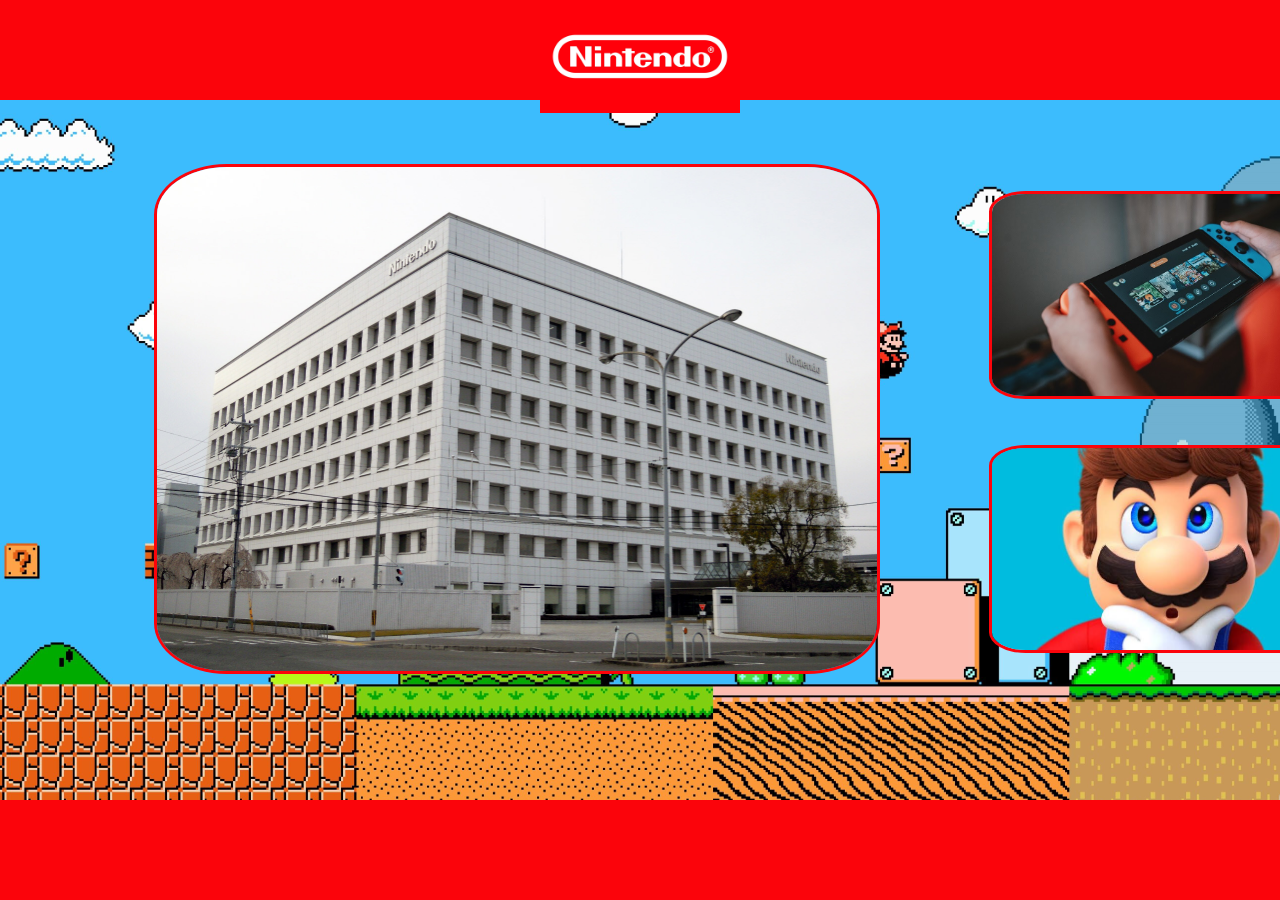
<file: Principal.html>
<!-- 
Nombre: Ángel Ruíz García
Fecha de publicación: 6 de Julio del 2021
Ultima actualisación: 
Descripción:

-->

<!DOCTYPE html>
<html>
	<head>
		<title>Nintendo</title>
        <meta charset="utf-8">
        <link rel="icon" href="https://i.pinimg.com/originals/7f/26/53/7f265399d5e91d016acc47d24fffbe43.jpg">
		<link rel="stylesheet" type="text/css" href="Estilos.css">
        <meta name="viewport" content="width=device-width, initial-scale=1.0">
	</head>
	<body>
		<br><br><br>
		
		<center><section class="Home">
			<div class="Flex ImagenGrande"><br><br>
				<a href="InformacionGeneral.html" ><img src="Nintendo_Oficinas.jpg"></a>
			</div>
			<div class="Flex LaPequeña"><br><br><br><br>
				<div class="ImagenPequeña"><a href="JuegosFamosos.html" ><img src="Juegos_Famosos.jpg"></a></div>
				<div class="ImagenPequeña"><a href="AcercaDe.html" ><img src="Acerca_De.jpg"></a></div>
			</div>
		</section></center>
		
		<br><br><br>

		<header>
			<img class="ImagenLogo" src="Nilogo.jpg">
		</header>

		<footer></footer>
    </body> 
</html>
</file>
<file: Estilos.css>
html{ 
	font-family:'Itim', Courier, monospace; 
}

a {
	color: #fb040b;
}

a:visited {
	color: #fb040b;
}
a:hover {
	color: #ffffff;
}

body{

	background: url(Fondo.jpg);
	background-size: cover;
	margin: 0em;
	padding: 0em;
	box-sizing: border-box;
}

.Palabras {
	margin: 0.625em 1.25em;
	font-size: 2.5em;
}

/* Fondo transparente para el div*/
.Transparente {
	margin: 0.625em 1.25em;
	background-color: rgba(255, 255, 255, 0.527);
}

/* */
header {
    margin: 0em;
	position: fixed;
	top: 0em;
	width: 100%;
	height: 6.25em;
    color: #ffffff;
    background-color: #fb040b;
    background-image: #fb040b;
}
footer {
    margin: 0em;
	position: fixed;
	bottom: 0em;
	width: 100%;
	height: 6.25em;
    color: #ffffff;
    background-color: #fb040b;
    background-image: #fb040b;
}

.Titulo{
	font-size: 4em;
	background-color: #fb040b;
	color: #ffffff;
	text-align: center;
}

/* Zoom en la imagen del index*/
.div-img {
	display: block;
	margin: 12%;
  }
.div-img.hidden {
	overflow: hidden;
}
.div-img .img {
	display: block;
	margin-left: auto;
	margin-right: auto;
	border-radius: 10%;
	height: 0%;
	width: 45em;
	transform: scale(1);
	transition: all 500ms ease-in-out;
}
.div-img:hover .img {
	transform: scale(1.2);
}

/* La imagen grande*/
.ImagenGrande {
	display:block;
	max-width: 50em;
	margin: 2em 2em;
}
.ImagenGrande img{
	display:block;
    margin-left: auto;
    margin-right: auto;
	margin: 2em 7em;
	overflow: hidden;
	border: 0.1875em solid #fb040b;
    border-radius: 10%;
	width: 45em;
	transform: scale(1);
	transition: transform .2s; /* Animation */
}
.ImagenGrande:hover img {
	transform: scale(1.1); /* 110% zoom */
}
.ImagenGrande h4 {
	position: relative;
	top: 50%;
	left: 50%;
	transform: translate(-50%, -50%);
}

/* Las imagenes pequeñas */
.LaPequeña {
	display:block;
	max-width: 25em;
	margin: 2em 2em;
}
.ImagenPequeña img{
	display:block;
    margin-left: auto;
    margin-right: auto;
	margin: 0.8em 7em;
	overflow: hidden;
	border: 0.1875em solid #fb040b;
    border-radius: 10%;
	width: 22.5em;
	transform: scale(1);
	transition: transform .2s; /* Animation */
}
.ImagenPequeña:hover {
	transform: scale(1.1); /* 110% zoom */
}

.ImagenLogo {
	width: 12.5em;
	display: block;
	margin: auto;
}

/* Flex */
.Home {
	display: flex;
	flex-wrap: wrap;
}
.Flex {
	flex: 1;
	padding: 10px;
	min-width: 300px;
}
.Flex:first-child {
	flex: 2;
	padding: 10px;
}
.Flex div {
	padding: 10px;
}

/* Palabras en las imagenes (Intento fallido) */
.Contenedor .Palabra{
	position: relative;
	width: 0%;
}

@media (max-width: 1200px){
    body {
        font-size: 14px;
    }
}

@media (max-width: 992px){
    body {
        font-size: 12.3px;
    }
}

@media (max-width: 720px){
    body {
        font-size: 10.6px;
    }
}

@media (max-width: 660px){
    body {
        font-size: 8px;
    }
}

@media (max-width: 576px){
    body {
        font-size: 6.9px;
    }
}

@media (max-width: 400px){
    body {
        font-size: 5.2px;
    }
}

@media (max-width: 280px){
    body {
        font-size: 4.2px;
    }
}
</file>
